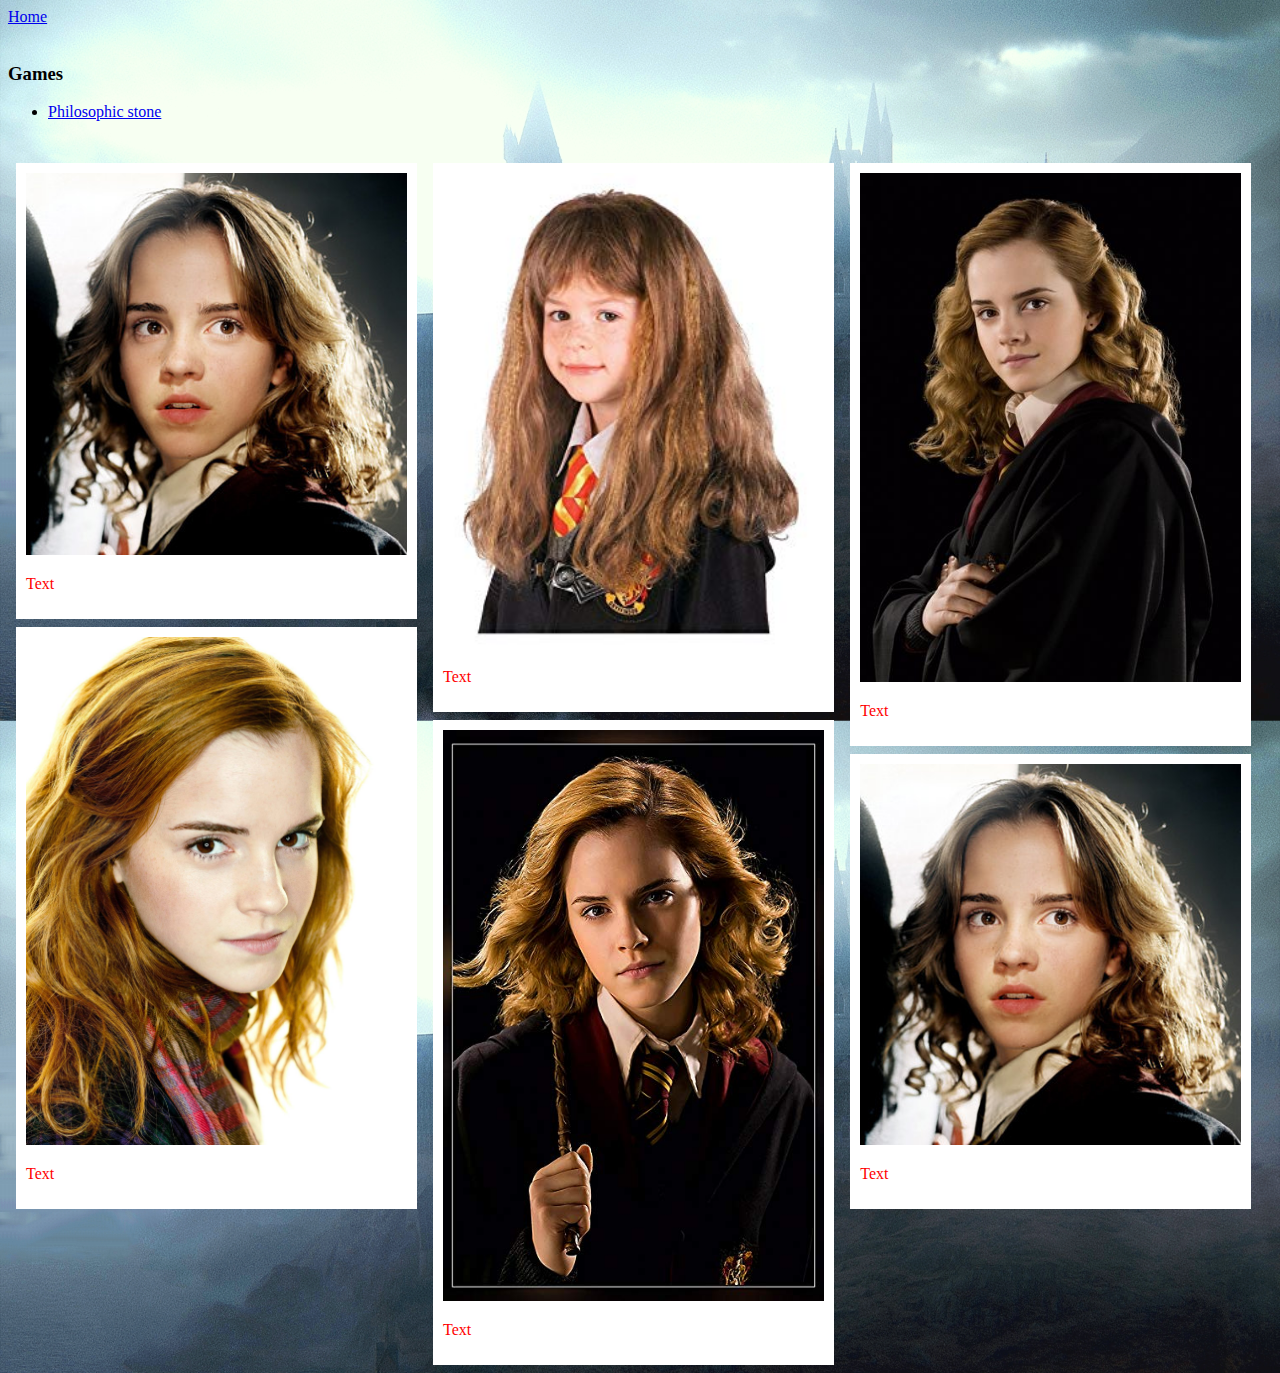
<file: about.html>
<!DOCTYPE html>
<html>
<head>
	<title>Magic World</title>
	<link rel="stylesheet" type="text/css" href="stylesheet.css">
</head>
<body>
	<nav>
		<a href="index.html">Home</a>
	</nav>

	<br>
	<span id="Gamesslist"><h3>Games</h3></span>
	<ul>
		<li><a href="#GamePhilstone">Philosophic stone</a></li>
	</ul>

	<br>
	<div class="aboutrow">
		<div class="aboutcolumn">
			<div class="aboutcontent">
				<img src="1.jpg">
				<p>Text</p>
			</div>
			<div class="aboutcontent">
				<img src="5.jpg">
				<p>Text</p>
			</div>
		</div>

		<div class="aboutcolumn">
			<div class="aboutcontent">
				<img src="4.jpg">
				<p>Text</p>
			</div>
			<div class="aboutcontent">
				<img src="3.jpg">
				<p>Text</p>
			</div>
		</div>

		<div class="aboutcolumn">
			<div class="aboutcontent">
				<img src="2.jpg">
				<p>Text</p>
			</div>
			<div class="aboutcontent">
				<img src="1.jpg">
				<p>Text</p>
			</div>
		</div>
	</div>
</body>
</html>
</file>
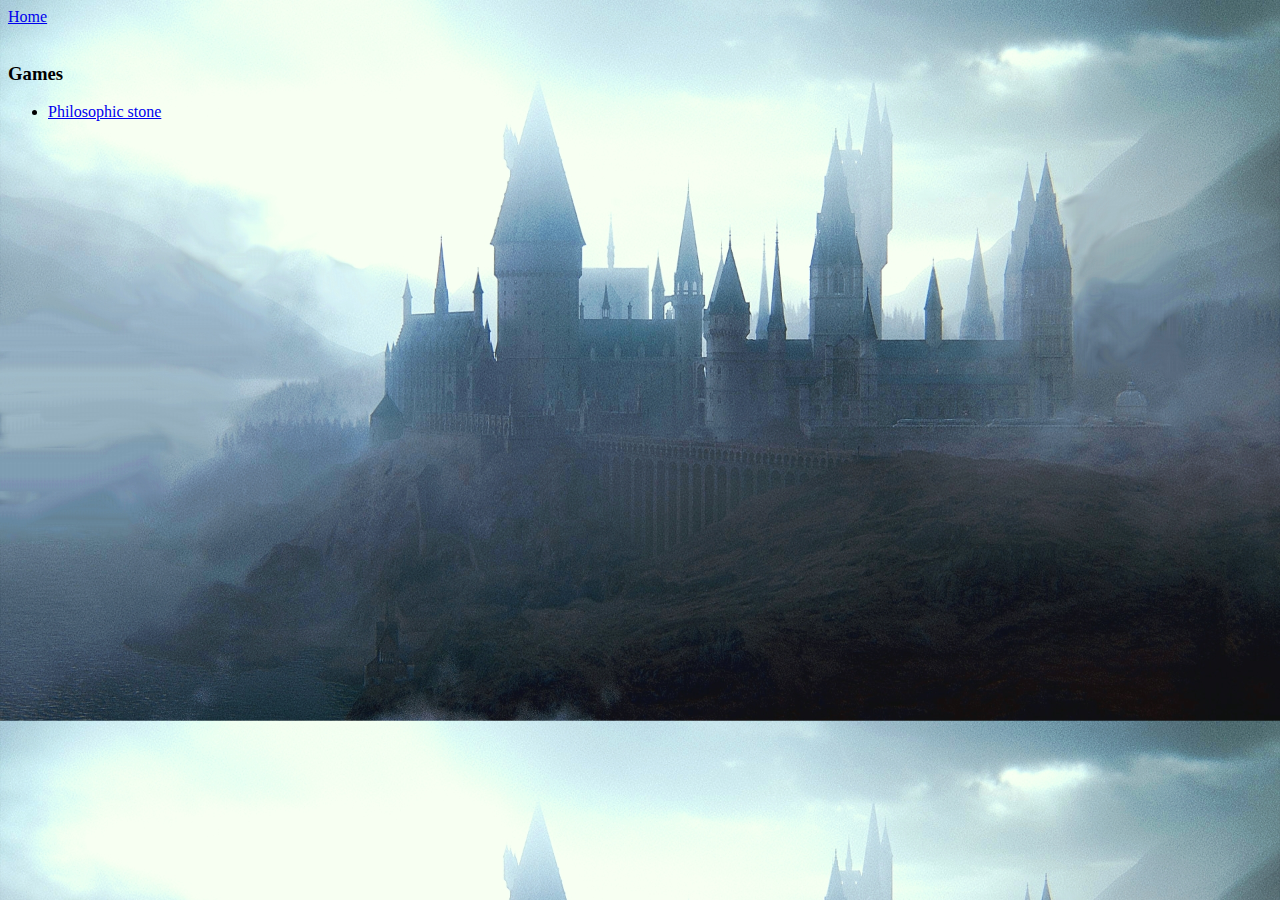
<file: books.html>
<!DOCTYPE html>
<html>
<head>
	<title>Magic World</title>
	<link rel="stylesheet" type="text/css" href="stylesheet.css">
</head>
<body>
	<nav>
		<a href="index.html">Home</a>
	</nav>

	<br>
	<span id="Gamesslist"><h3>Games</h3></span>
	<ul>
		<li><a href="#GamePhilstone">Philosophic stone</a></li>
	</ul>
</body>
</html>
</file>
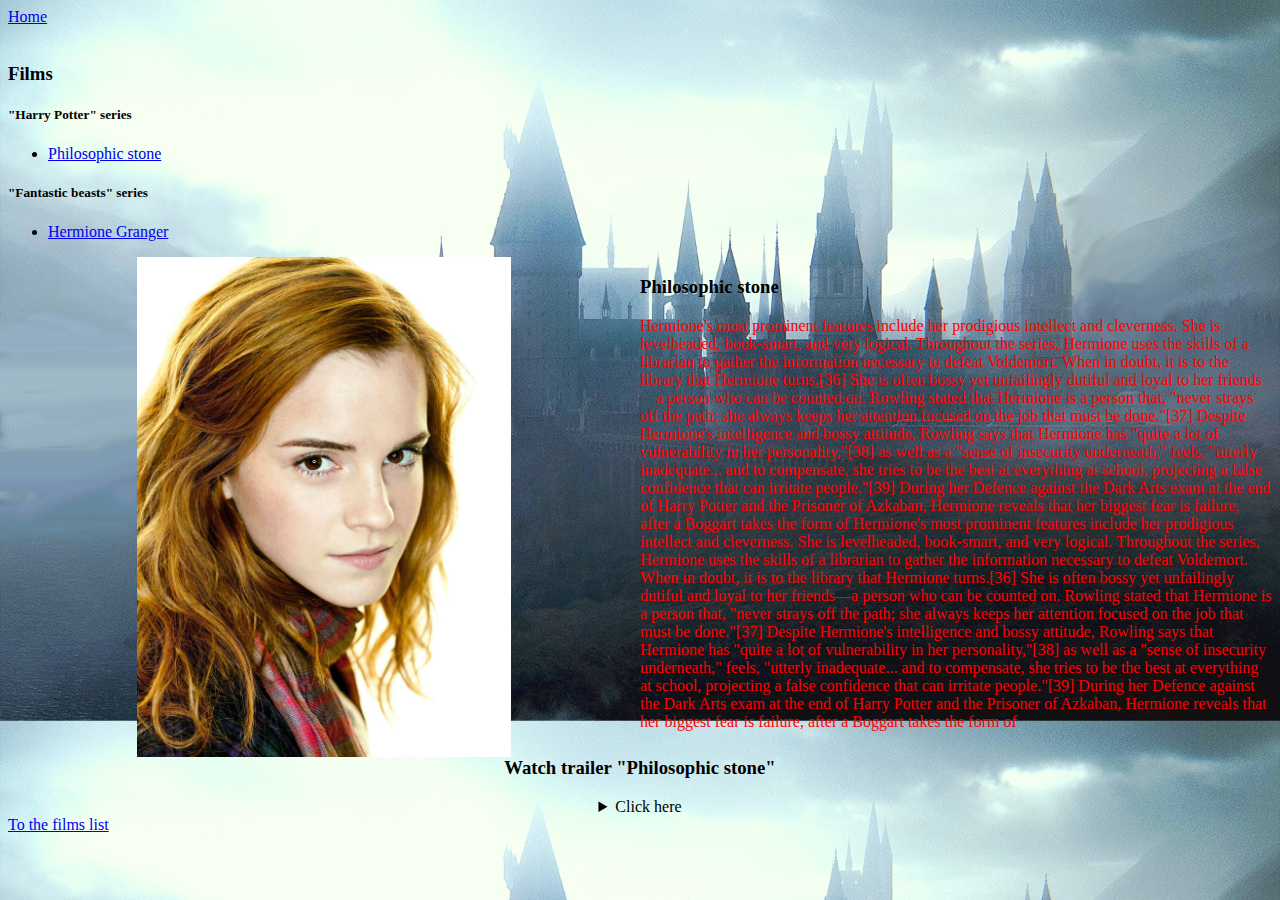
<file: films.html>
<!DOCTYPE html>
<html>
<head>
	<title>Magic World</title>
	<link rel="stylesheet" type="text/css" href="stylesheet.css">
</head>
<body>
	<nav>
		<a href="index.html">Home</a>
	</nav>

	<br>
	<span id="Filmslist"><h3>Films</h3></span>
	<h5>"Harry Potter" series</h5>
	<ul>
		<li><a href="#Philstone">Philosophic stone</a></li>
	</ul>
	<h5>"Fantastic beasts" series</h5>
	<ul>
		<li><a href="#Hermione">Hermione Granger</a></li>
	</ul>

	<div class="row">
		<div class="filmscolumn" align="middle">
			<img src="5.jpg"  align="middle" style="max-width: 100%; max-height: 500px;">
		</div>
		<div class="filmscolumn">
			<span id="Philstone"><h3>Philosophic stone</h3></span>
			<p>Hermione's most prominent features include her prodigious intellect and cleverness. She is levelheaded, book-smart, and very logical. Throughout the series, Hermione uses the skills of a librarian to gather the information necessary to defeat Voldemort. When in doubt, it is to the library that Hermione turns.[36] She is often bossy yet unfailingly dutiful and loyal to her friends—a person who can be counted on. Rowling stated that Hermione is a person that, "never strays off the path; she always keeps her attention focused on the job that must be done."[37] Despite Hermione's intelligence and bossy attitude, Rowling says that Hermione has "quite a lot of vulnerability in her personality,"[38] as well as a "sense of insecurity underneath," feels, "utterly inadequate... and to compensate, she tries to be the best at everything at school, projecting a false confidence that can irritate people."[39] During her Defence against the Dark Arts exam at the end of Harry Potter and the Prisoner of Azkaban, Hermione reveals that her biggest fear is failure, after a Boggart takes the form of Hermione's most prominent features include her prodigious intellect and cleverness. She is levelheaded, book-smart, and very logical. Throughout the series, Hermione uses the skills of a librarian to gather the information necessary to defeat Voldemort. When in doubt, it is to the library that Hermione turns.[36] She is often bossy yet unfailingly dutiful and loyal to her friends—a person who can be counted on. Rowling stated that Hermione is a person that, "never strays off the path; she always keeps her attention focused on the job that must be done."[37] Despite Hermione's intelligence and bossy attitude, Rowling says that Hermione has "quite a lot of vulnerability in her personality,"[38] as well as a "sense of insecurity underneath," feels, "utterly inadequate... and to compensate, she tries to be the best at everything at school, projecting a false confidence that can irritate people."[39] During her Defence against the Dark Arts exam at the end of Harry Potter and the Prisoner of Azkaban, Hermione reveals that her biggest fear is failure, after a Boggart takes the form of 
				
			</p>
		</div>
	</div>
	<br>
	<div> <h3 align="middle">Watch trailer "Philosophic stone"</h3>
		<details align="middle">
			<summary>Click here</summary>
			<div class="trailer">
			<iframe width="560" height="315" src="https://www.youtube.com/embed/VyHV0BRtdxo" frameborder="0" allow="accelerometer; autoplay; encrypted-media; gyroscope; picture-in-picture" allowfullscreen></iframe>
			</div>
		</details>
	</div>

	
	<a href="#Filmslist">To the films list</a>
</body>
</html>
</file>
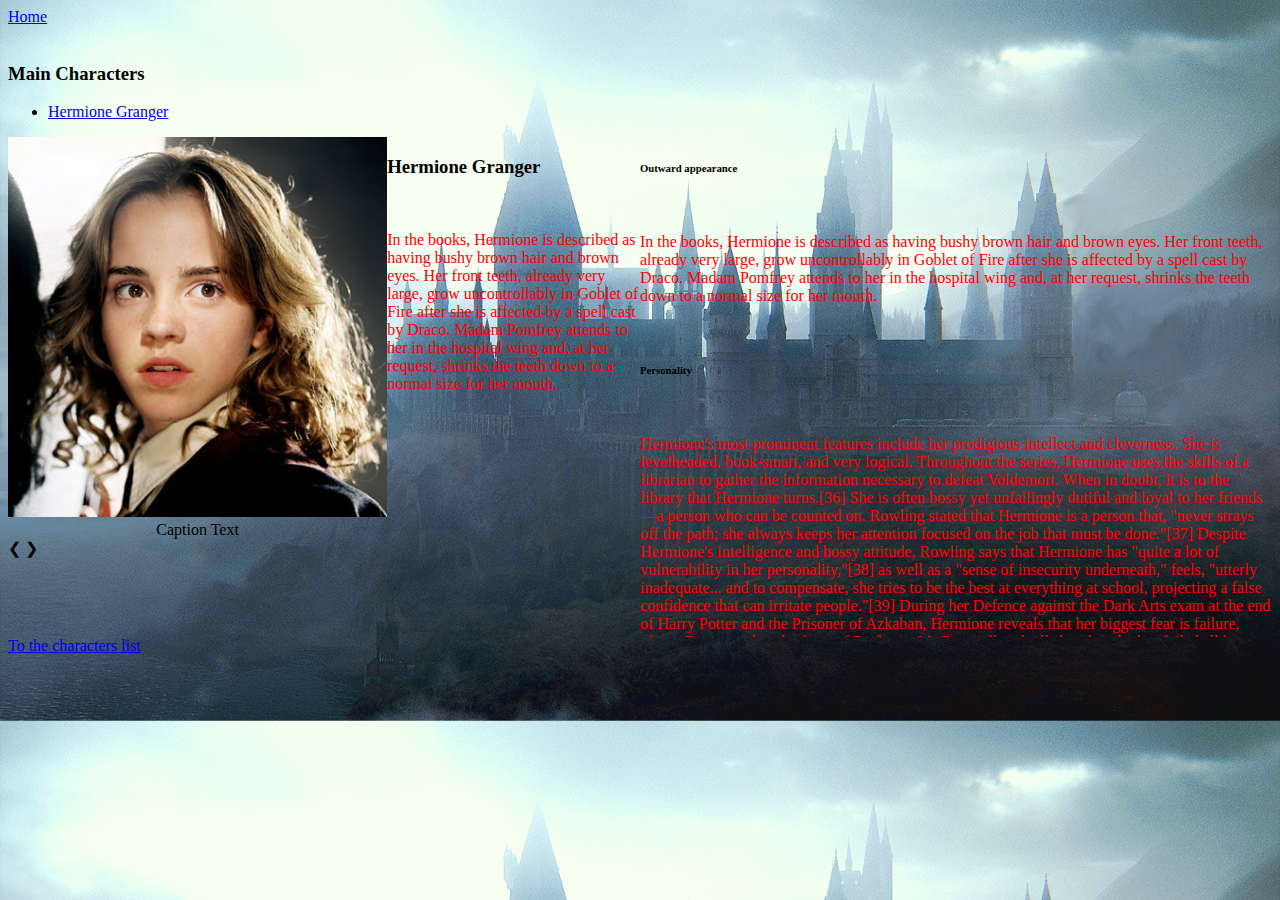
<file: heroes.html>
<!DOCTYPE html>
<html>
<head>
	<title>Magic World</title>
	<link rel="stylesheet" type="text/css" href="stylesheet.css">
</head>
<body>
	<nav>
		<a href="index.html">Home</a>
	</nav>
	<br>
	<span id="Characterslist"><h3>Main Characters</h3></span>
	<ul>
		<li><a href="#Hermione">Hermione Granger</a></li>
	</ul>
	<div class="row">
		<div class="column left">
			<div class="slideshow-container" id="slideshowHermione" style="width: 100%;">
				<div class="mySlides fade" align="middle">
					<img src="1.jpg" style="max-width: 100%; max-height: 450px;">
					<div class="text">Caption Text</div>
				</div>
				<div class="mySlides fade" align="middle">
					<img src="2.jpg" style="max-width: 100%; max-height: 450px;">
					<div class="text">Caption Text</div>	
				</div>
				<a class="prev" onclick="plusSlides(-1)">&#10094;</a>
				<a class="next" onclick="plusSlides(1)">&#10095;</a>
					<!-- The dots/circles -->
				<div style="text-align:center">
					<span class="dot" onclick="currentSlide(1)"></span> 
					<span class="dot" onclick="currentSlide(2)"></span> 
				</div> 
			</div>
		</div>
		
			<div class="column middle">
				<span id="Hermione"><h3>Hermione Granger</h3></span>
				<br>
				<p>In the books, Hermione is described as having bushy brown hair and brown eyes. Her front teeth, already very large, grow uncontrollably in Goblet of Fire after she is affected by a spell cast by Draco. Madam Pomfrey attends to her in the hospital wing and, at her request, shrinks the teeth down to a normal size for her mouth.</p>
			</div>

			<div class="column right">
				<div id="aboutHermione">
					
					
					<h6>Outward appearance</h6>
					<br>
					<p>In the books, Hermione is described as having bushy brown hair and brown eyes. Her front teeth, already very large, grow uncontrollably in Goblet of Fire after she is affected by a spell cast by Draco. Madam Pomfrey attends to her in the hospital wing and, at her request, shrinks the teeth down to a normal size for her mouth.</p>
					<br>
					<h6>Personality</h6>
					<br>
					<p>Hermione's most prominent features include her prodigious intellect and cleverness. She is levelheaded, book-smart, and very logical. Throughout the series, Hermione uses the skills of a librarian to gather the information necessary to defeat Voldemort. When in doubt, it is to the library that Hermione turns.[36] She is often bossy yet unfailingly dutiful and loyal to her friends—a person who can be counted on. Rowling stated that Hermione is a person that, "never strays off the path; she always keeps her attention focused on the job that must be done."[37] Despite Hermione's intelligence and bossy attitude, Rowling says that Hermione has "quite a lot of vulnerability in her personality,"[38] as well as a "sense of insecurity underneath," feels, "utterly inadequate... and to compensate, she tries to be the best at everything at school, projecting a false confidence that can irritate people."[39] During her Defence against the Dark Arts exam at the end of Harry Potter and the Prisoner of Azkaban, Hermione reveals that her biggest fear is failure, after a Boggart takes the form of Professor McGonagall and tells her that she has failed all her exams.</p>
					<br>
					<p>Hermione is extremely compassionate and is quick to help others, especially those who are defenceless, such as Neville Longbottom, first-years, House-Elves, fellow Muggle-borns, half-giants like Hagrid, and werewolves like Lupin. It was revealed by Rowling after the publication of the final book that Hermione's career in the Ministry was to fight for the rights of the oppressed and disenfranchised (such as House-elves or Muggle-borns). Hermione is also very protective of her friends and values them so much that Rowling has suggested that, if Hermione had looked in the Mirror of Erised, she would have seen Harry, Ron, and herself "alive and unscathed, and Voldemort finished."[40] Hermione has also learned to ignore what bullies such as Draco say to her, often preventing Harry and Ron from retaliating and thinking of some way to outsmart him. She accepts her status as a Muggle-born witch, and states in Deathly Hallows that she is "a Mudblood and proud of it".</p>
					<br>
					<h6>Magical abilities and skills</h6>
					<br>
					<p>Hermione is portrayed during the whole series as an exceptionally talented young witch. Rowling has stated that Hermione is a "borderline genius."[42] She received ten O.W.L.s, which were nine Outstandings and one Exceeds Expectations. She is the best student in Harry's year and is repeatedly the first student to master any spell or charm introduced in classes and even from more advanced years, as evidenced when she is able to conjure a Protean Charm on the D.A.'s fake Galleon coins, which is actually a N.E.W.T. level charm.[43] She is also the first one to be able to cast non-verbal spells.[44] Hermione is a competent duellist - Rowling has stated that while during the first three books Hermione would have beaten Harry in a magical duel, by the fourth book Harry had become so good at Defence Against the Dark Arts that he would have defeated Hermione.[45] Hermione did not tend to do as well in subjects that were not learned through books or formal training, as broom flying did not come as naturally to her in her first year as it did to Harry,[46] and she showed no affinity for Divination, which she dropped from her third year studies.[47][48] She was also not good at Wizard's Chess, as it was the only thing at which she ever lost.</p>
					<br>
					<p>Hermione's Patronus is an otter, Rowling's favourite animal. In the Deathly Hallows book, while they enter the Ministry Of Magic under disguise, Hermione impersonates Mafalda Hopkirk. It is also stated that conjuring a Patronus is the only thing she ever has trouble with.[50] Her wand is made of vine wood and dragon heartstring core; vine is the wood ascribed to Hermione's fictional birth month (September) on the Celtic calendar.</p>
					<br>
					
				</div>
			</div>
			</div>
			<br>
			<br>
			<a href="#Characterslist">To the characters list</a>



	<script type="text/javascript">
					var slideIndex = 1;
					showSlides(slideIndex);

					// Next/previous controls
					function plusSlides(n) {
					  showSlides(slideIndex += n);
					}

					// Thumbnail image controls
					function currentSlide(n) {
					  showSlides(slideIndex = n);
					}

					function showSlides(n) {
					  var i;
					  var slides = document.getElementsByClassName("mySlides");
					  var dots = document.getElementsByClassName("dot");
					  if (n > slides.length) {slideIndex = 1} 
					  if (n < 1) {slideIndex = slides.length}
					  for (i = 0; i < slides.length; i++) {
					      slides[i].style.display = "none"; 
					  }
					  for (i = 0; i < dots.length; i++) {
					      dots[i].className = dots[i].className.replace(" active", "");
					  }
					  slides[slideIndex-1].style.display = "block"; 
					  dots[slideIndex-1].className += " active";
					}
				</script>
</html>
</file>
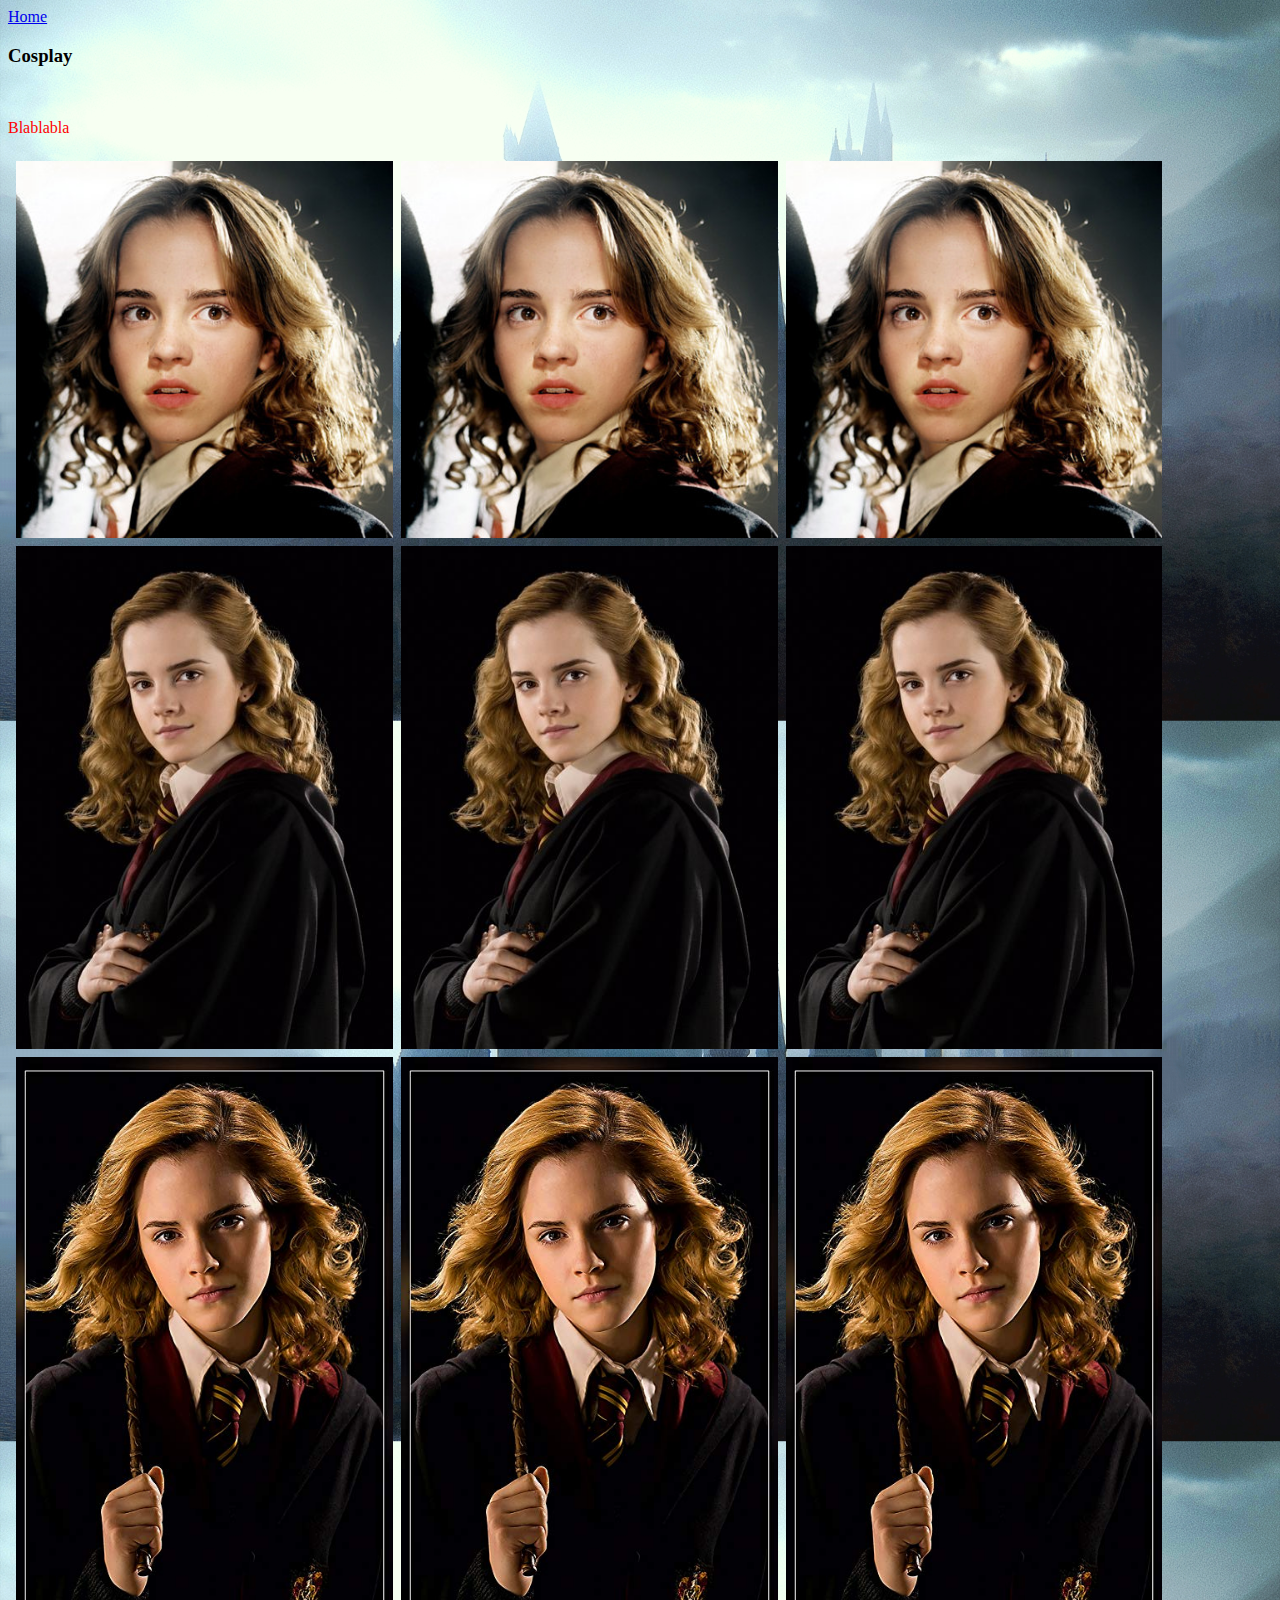
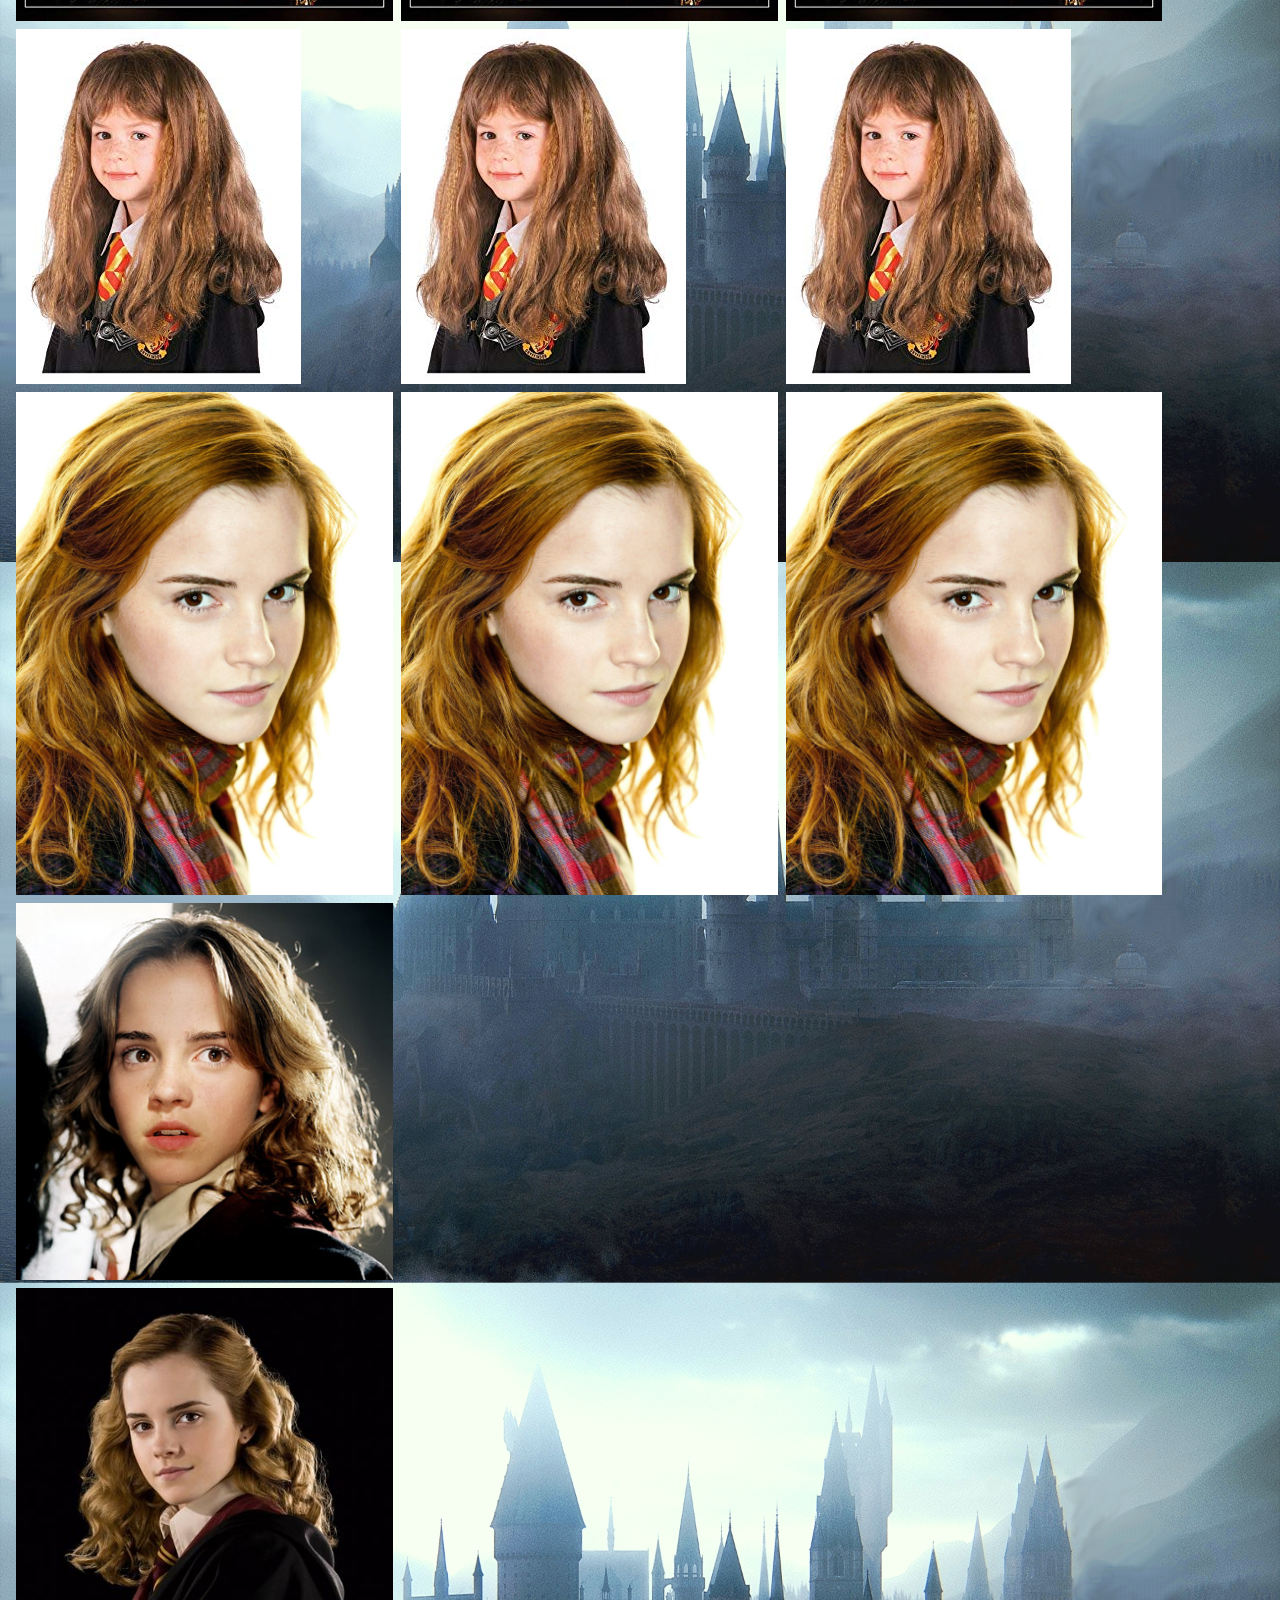
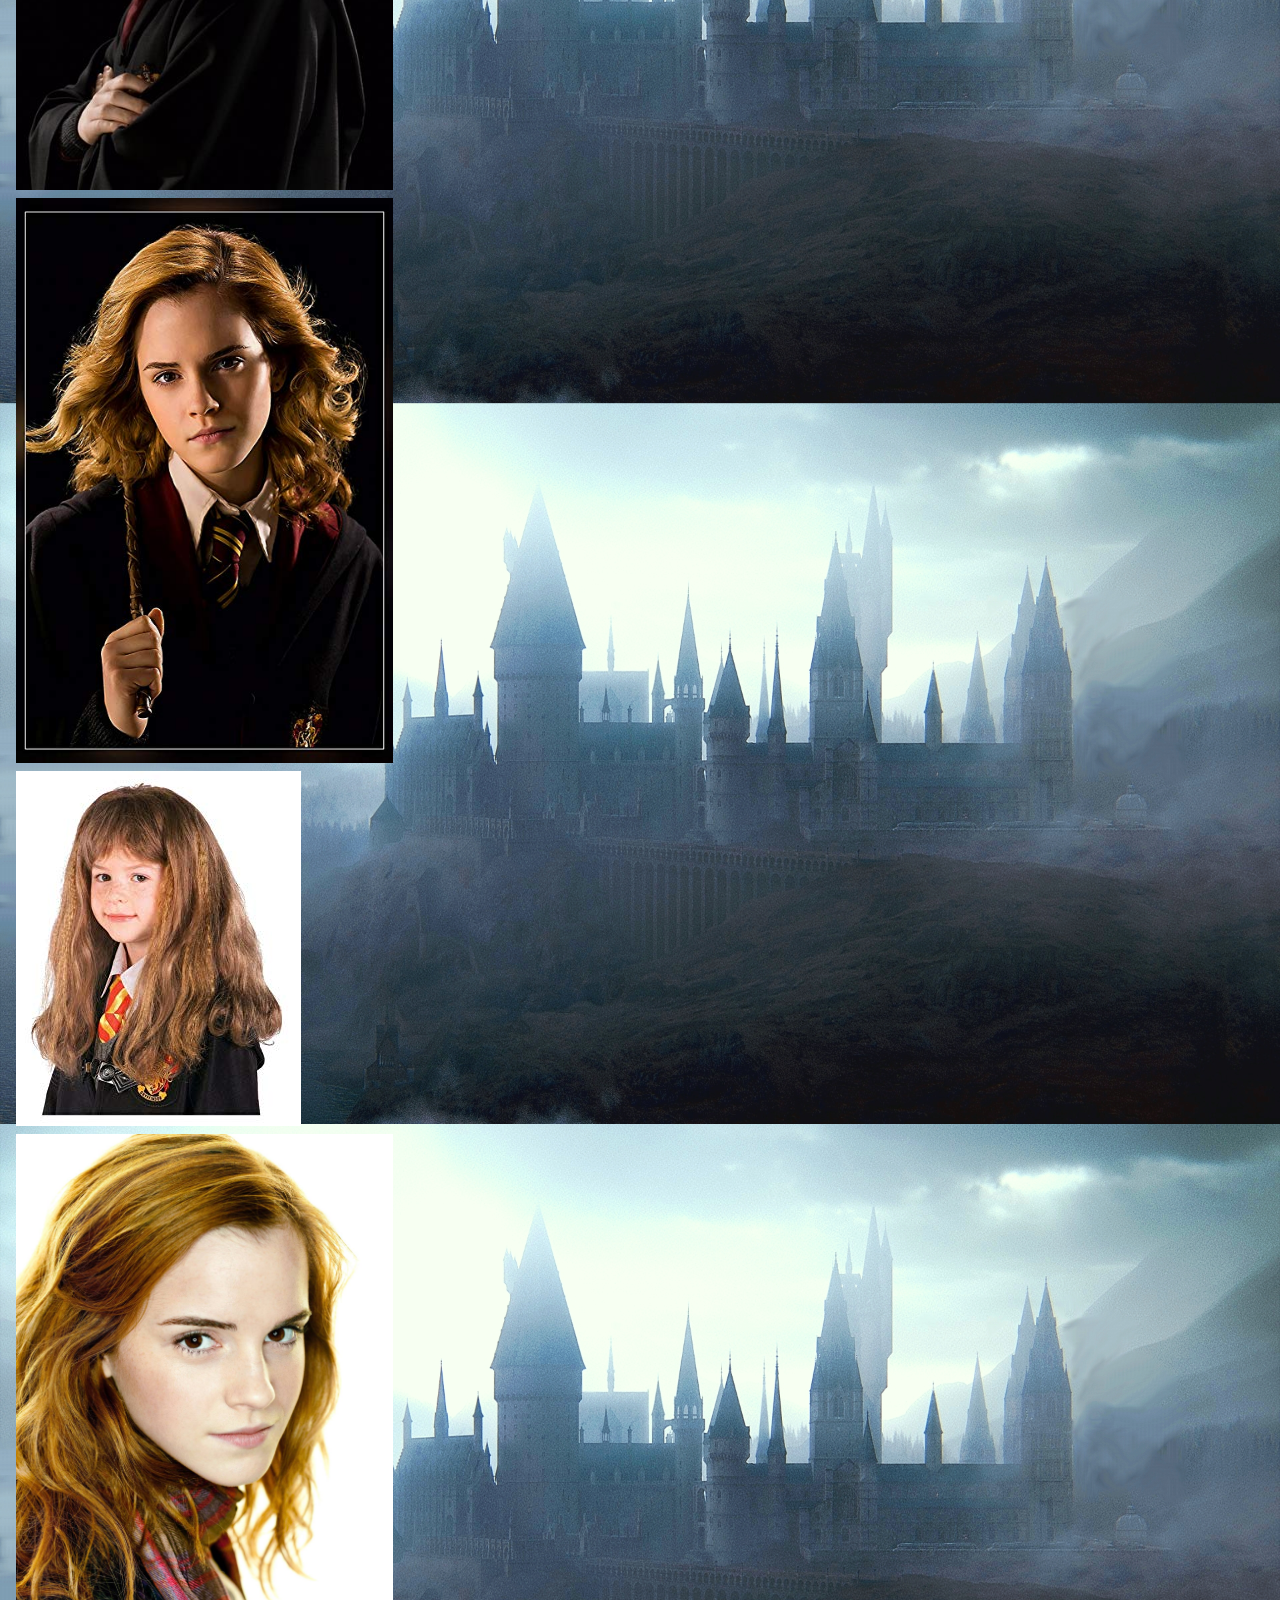
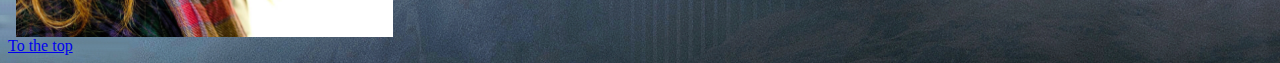
<file: live.html>
<!DOCTYPE html>
<html>
<head>
	<title>Magic World</title>
	<link rel="stylesheet" type="text/css" href="stylesheet.css">
</head>
<body>
	<nav>
		<a href="index.html">Home</a>
	</nav>
	<span id="cosplay"><h3>Cosplay</h3></span>
	<br>
	<p>Blablabla</p>
	<div class="liverow">
		<div class="livecolumn">
			<img src="1.jpg">
			<img src="2.jpg">
			<img src="3.jpg">
			<img src="4.jpg">
			<img src="5.jpg">
		</div>
		<div class="livecolumn">
			<img src="1.jpg">
			<img src="2.jpg">
			<img src="3.jpg">
			<img src="4.jpg">
			<img src="5.jpg">
		</div>
		<div class="livecolumn">
			<img src="1.jpg">
			<img src="2.jpg">
			<img src="3.jpg">
			<img src="4.jpg">
			<img src="5.jpg">
		</div>
		<div class="livecolumn">
			<img src="1.jpg">
			<img src="2.jpg">
			<img src="3.jpg">
			<img src="4.jpg">
			<img src="5.jpg">
		</div>
	</div>
	<a href="#cosplay">To the top</a>
</body>
</html>
</file>
<file: stylesheet.css>
/* Navigation bar*/
.nav {
  overflow: auto;
  white-space: nowrap;
  background-color: #dddddd;
}

.nav a {
  display: inline-block;
  text-align: center;
  padding: 8px;
  text-decoration: none;
}

.nav a:hover {
background-color: #777;
}

.currentpage {
 background-color: red; 
}

/*End of nav bar*/

body {
  background-image: url('background.jpg');
  background-size: 100%;
}

p	{
  color: red;
}

body {
  background-color: grey;
}

/*Home*/

table {
  width: 100%;
  text-align: center;
  height: 600px;

}

td {
  width: 50%;
}

/*
.homecolumn {
  float: left;
  width: 50%;
}

 /*Heroes*/

.column {
  float: left;
  overflow: scroll;
  max-height: 500px;
}

.left {
  width: 30%;
}

.middle {
	width: 20%;
}

.right {
	width: 50%;
}

/*Films*/

.filmscolumn {
  float: left;
  overflow: scroll;
  height: 500px;
  width: 50%;
}

/*live*/

.liverow {
  display: flex;
  flex-wrap: wrap;
  padding: 0 4px;
  }

.livecolumn {

  max-width: 30%;
  padding: 0 4px;
}

.livecolumn img {
  max-width: 100%;
  margin-top: 8px;
  vertical-align: middle;
}

/*
.liverow {
  background-color: black;

  padding: 0 4px;
} 

.livecolumn {

  flex: 25%;
  max-width: 25%;
  padding: 0 4px;
}

.livecolumn img {
  margin-top: 8px;
  width: 100%;
  vertical-align: middle;
}
*/
/*about*/

.aboutcolumn {
  float: left;
  width: 33%;
}

.aboutcontent {
  padding: 10px;
  margin: 8px;
  background-color: white;

}

.aboutcontent img {
  width: 100%;
}

/*end about*/

@media screen and (max-width: 800px) {
    .livecolumn {
    width: 50%;
  }
}

/* Responsive layout - when the screen is less than 600px wide, make the three columns stack on top of each other instead of next to each other */

@media screen and (max-width: 600px) {
  .column {
    width: 100%;
  }
  .filmscolumn {
    width: 100%;
  }
  .livecolumn {
    width: 100%;
  }
}
</file>
